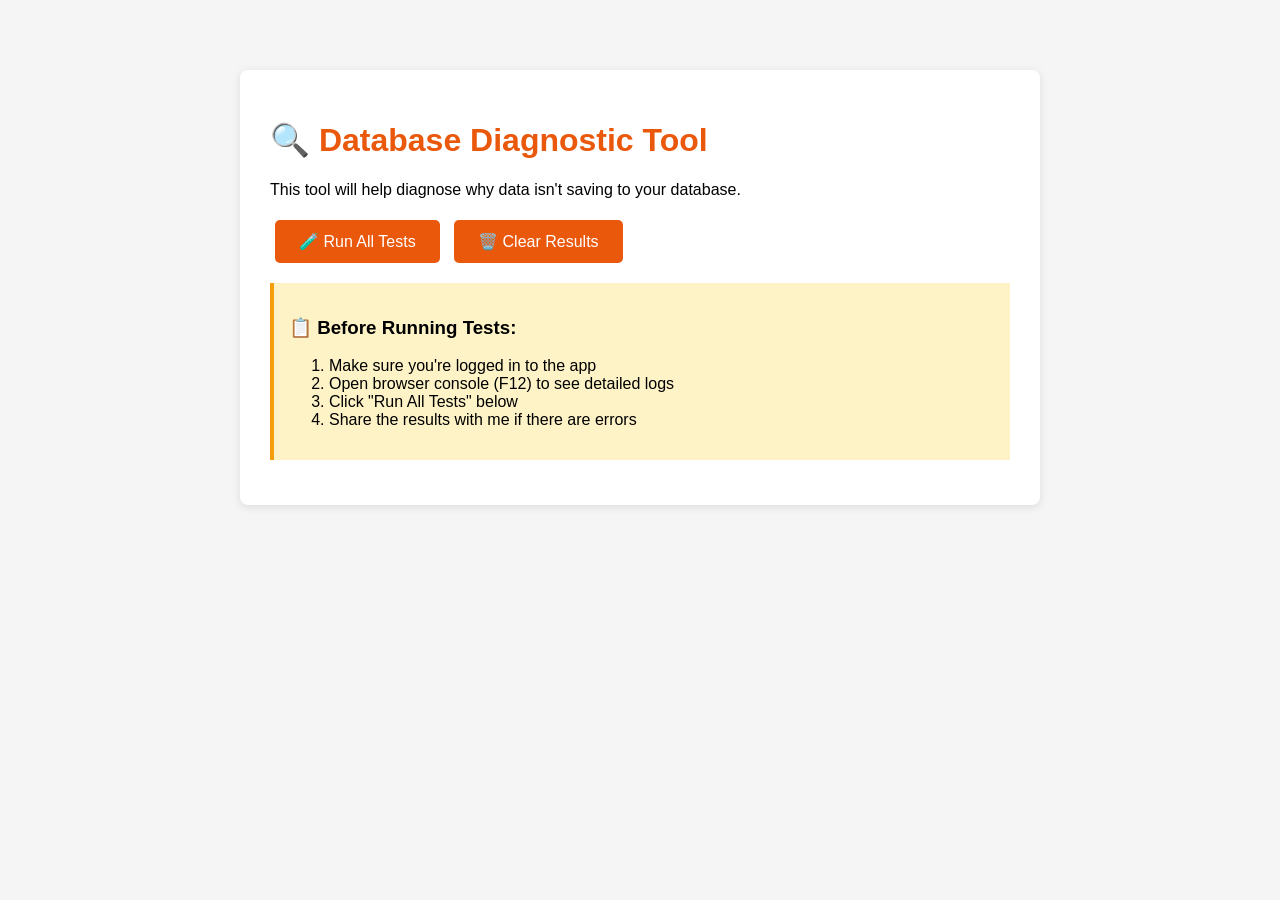
<file: public/test-database.html>
<!DOCTYPE html>
<html lang="en">
<head>
    <meta charset="UTF-8">
    <meta name="viewport" content="width=device-width, initial-scale=1.0">
    <title>Database Test - ClientTap</title>
    <style>
        body {
            font-family: Arial, sans-serif;
            max-width: 800px;
            margin: 50px auto;
            padding: 20px;
            background: #f5f5f5;
        }
        .container {
            background: white;
            padding: 30px;
            border-radius: 8px;
            box-shadow: 0 2px 10px rgba(0,0,0,0.1);
        }
        h1 { color: #ea580c; }
        .test-result {
            padding: 15px;
            margin: 10px 0;
            border-radius: 5px;
            border-left: 4px solid;
        }
        .success {
            background: #d1fae5;
            border-color: #10b981;
            color: #065f46;
        }
        .error {
            background: #fee2e2;
            border-color: #ef4444;
            color: #991b1b;
        }
        .info {
            background: #dbeafe;
            border-color: #3b82f6;
            color: #1e40af;
        }
        button {
            background: #ea580c;
            color: white;
            border: none;
            padding: 12px 24px;
            border-radius: 5px;
            cursor: pointer;
            font-size: 16px;
            margin: 5px;
        }
        button:hover {
            background: #c2410c;
        }
        pre {
            background: #1e293b;
            color: #e2e8f0;
            padding: 15px;
            border-radius: 5px;
            overflow-x: auto;
            font-size: 12px;
        }
        .step {
            background: #fef3c7;
            border-left: 4px solid #f59e0b;
            padding: 15px;
            margin: 15px 0;
        }
    </style>
</head>
<body>
    <div class="container">
        <h1>🔍 Database Diagnostic Tool</h1>
        <p>This tool will help diagnose why data isn't saving to your database.</p>
        
        <div id="results"></div>
        
        <button onclick="runAllTests()">🧪 Run All Tests</button>
        <button onclick="clearResults()">🗑️ Clear Results</button>
        
        <div class="step">
            <h3>📋 Before Running Tests:</h3>
            <ol>
                <li>Make sure you're logged in to the app</li>
                <li>Open browser console (F12) to see detailed logs</li>
                <li>Click "Run All Tests" below</li>
                <li>Share the results with me if there are errors</li>
            </ol>
        </div>
    </div>

    <script type="module">
        import { createClient } from 'https://esm.sh/@supabase/supabase-js@2';

        const supabaseUrl = import.meta.env.VITE_SUPABASE_URL || 'https://owlqbljiitreewqtiewx.supabase.co';
        const supabaseKey = import.meta.env.VITE_SUPABASE_ANON_KEY || 'eyJhbGciOiJIUzI1NiIsInR5cCI6IkpXVCJ9.eyJpc3MiOiJzdXBhYmFzZSIsInJlZiI6Im93bHFibGppaXRyZWV3cXRpZXd4Iiwicm9sZSI6ImFub24iLCJpYXQiOjE3OTE1NDQwNjksImV4cCI6MjEwNzEyMDA2OX0.bQBssYKPIrFBAI5Nv8lOkZH2fcBP1SciV-kcAQt_a5U';

        const supabase = createClient(supabaseUrl, supabaseKey);

        function addResult(type, title, message, details = null) {
            const resultsDiv = document.getElementById('results');
            const resultDiv = document.createElement('div');
            resultDiv.className = `test-result ${type}`;
            
            let html = `<strong>${title}</strong><br>${message}`;
            if (details) {
                html += `<pre>${JSON.stringify(details, null, 2)}</pre>`;
            }
            
            resultDiv.innerHTML = html;
            resultsDiv.appendChild(resultDiv);
        }

        async function testAuth() {
            addResult('info', '🔐 Test 1: Authentication', 'Checking if user is logged in...');
            
            const {  { user }, error } = await supabase.auth.getUser();
            
            if (error) {
                addResult('error', '❌ Authentication Failed', error.message, error);
                return false;
            }
            
            if (!user) {
                addResult('error', '❌ Not Logged In', 'Please log in to the app first');
                return false;
            }
            
            addResult('success', '✅ Authentication Successful', `Logged in as: ${user.email}`, { user_id: user.id });
            return true;
        }

        async function testWorkspace() {
            addResult('info', '🏢 Test 2: Workspace', 'Checking if workspace exists...');
            
            const {  { user } } = await supabase.auth.getUser();
            if (!user) return false;

            const {  workspace, error } = await supabase
                .from('workspaces')
                .select('*')
                .eq('owner_id', user.id)
                .single();

            if (error) {
                addResult('error', '❌ Workspace Check Failed', error.message, error);
                if (error.message.includes('relation') && error.message.includes('does not exist')) {
                    addResult('error', '💡 Solution', 'Database tables do not exist. Please run fresh-database.sql in Supabase SQL Editor.');
                }
                return false;
            }
            
            if (!workspace) {
                addResult('error', '❌ No Workspace Found', 'No workspace found for this user');
                return false;
            }
            
            addResult('success', '✅ Workspace Found', `Workspace: ${workspace.name}`, { workspace_id: workspace.id });
            return true;
        }

        async function testTableStructure() {
            addResult('info', '📊 Test 3: Table Structure', 'Checking if leads table exists...');
            
            const { data, error } = await supabase
                .from('leads')
                .select('*')
                .limit(1);

            if (error) {
                addResult('error', '❌ Table Check Failed', error.message, error);
                if (error.message.includes('relation') && error.message.includes('does not exist')) {
                    addResult('error', '💡 Solution', 'The leads table does not exist. Please run fresh-database.sql in Supabase SQL Editor.');
                }
                return false;
            }
            
            addResult('success', '✅ Table Exists', 'Leads table is accessible');
            if (data && data.length > 0) {
                addResult('info', '📋 Table Columns', 'Columns found:', Object.keys(data[0]));
            }
            return true;
        }

        async function testInsert() {
            addResult('info', '➕ Test 4: Insert Test', 'Trying to insert a test lead...');
            
            const {  { user } } = await supabase.auth.getUser();
            if (!user) return false;

            const {  workspace } = await supabase
                .from('workspaces')
                .select('id')
                .eq('owner_id', user.id)
                .single();

            if (!workspace) {
                addResult('error', '❌ No Workspace', 'Cannot insert without workspace');
                return false;
            }

            const testLead = {
                id: `test_${Date.now()}`,
                workspace_id: workspace.id,
                name: 'Test Lead',
                company: 'Test Company',
                email: 'test@example.com',
                phone: '+1234567890',
                value: 10000,
                currency: 'INR',
                stage: 'new',
                source: 'website',
                assigned_to: '',
                follow_up: false,
                created_at: new Date().toISOString(),
            };

            addResult('info', '📝 Insert Data', 'Attempting to insert:', testLead);

            const { data, error } = await supabase
                .from('leads')
                .insert([testLead])
                .select();

            if (error) {
                addResult('error', '❌ Insert Failed', error.message, {
                    error: error,
                    code: error.code,
                    details: error.details,
                    hint: error.hint
                });
                
                if (error.code === '23503') {
                    addResult('error', '💡 Foreign Key Error', 'The workspace_id does not exist in the workspaces table. This means your workspace was not created properly.');
                } else if (error.code === '23505') {
                    addResult('error', '💡 Duplicate Key Error', 'A record with this ID already exists. Try again.');
                } else if (error.message.includes('null value')) {
                    addResult('error', '💡 Missing Required Field', 'A required field is missing. Check the error details above.');
                }
                
                return false;
            }
            
            addResult('success', '✅ Insert Successful', 'Test lead was inserted successfully', data);
            return true;
        }

        async function testRead() {
            addResult('info', '📖 Test 5: Read Test', 'Trying to read leads...');
            
            const {  { user } } = await supabase.auth.getUser();
            if (!user) return false;

            const {  workspace } = await supabase
                .from('workspaces')
                .select('id')
                .eq('owner_id', user.id)
                .single();

            if (!workspace) return false;

            const { data, error } = await supabase
                .from('leads')
                .select('*')
                .eq('workspace_id', workspace.id);

            if (error) {
                addResult('error', '❌ Read Failed', error.message, error);
                return false;
            }
            
            addResult('success', '✅ Read Successful', `Found ${data?.length || 0} leads`, data);
            return true;
        }

        window.runAllTests = async function() {
            document.getElementById('results').innerHTML = '';
            addResult('info', '🚀 Starting Tests', 'Running all diagnostic tests...');
            
            const results = {
                auth: await testAuth(),
                workspace: await testWorkspace(),
                tableStructure: await testTableStructure(),
                insert: await testInsert(),
                read: await testRead(),
            };
            
            addResult('info', '📊 Summary', 'Test Results:', results);
            
            const allPassed = Object.values(results).every(r => r);
            if (allPassed) {
                addResult('success', '🎉 All Tests Passed!', 'Your database is working correctly. If you still see errors in the app, please share the console logs.');
            } else {
                addResult('error', '⚠️ Some Tests Failed', 'Please follow the solutions provided above for each failed test.');
            }
        };

        window.clearResults = function() {
            document.getElementById('results').innerHTML = '';
        };

        // Auto-run tests on page load
        window.addEventListener('load', () => {
            addResult('info', '👋 Welcome', 'Click "Run All Tests" to start diagnosing your database connection.');
        });
    </script>
</body>
</html>
</file>
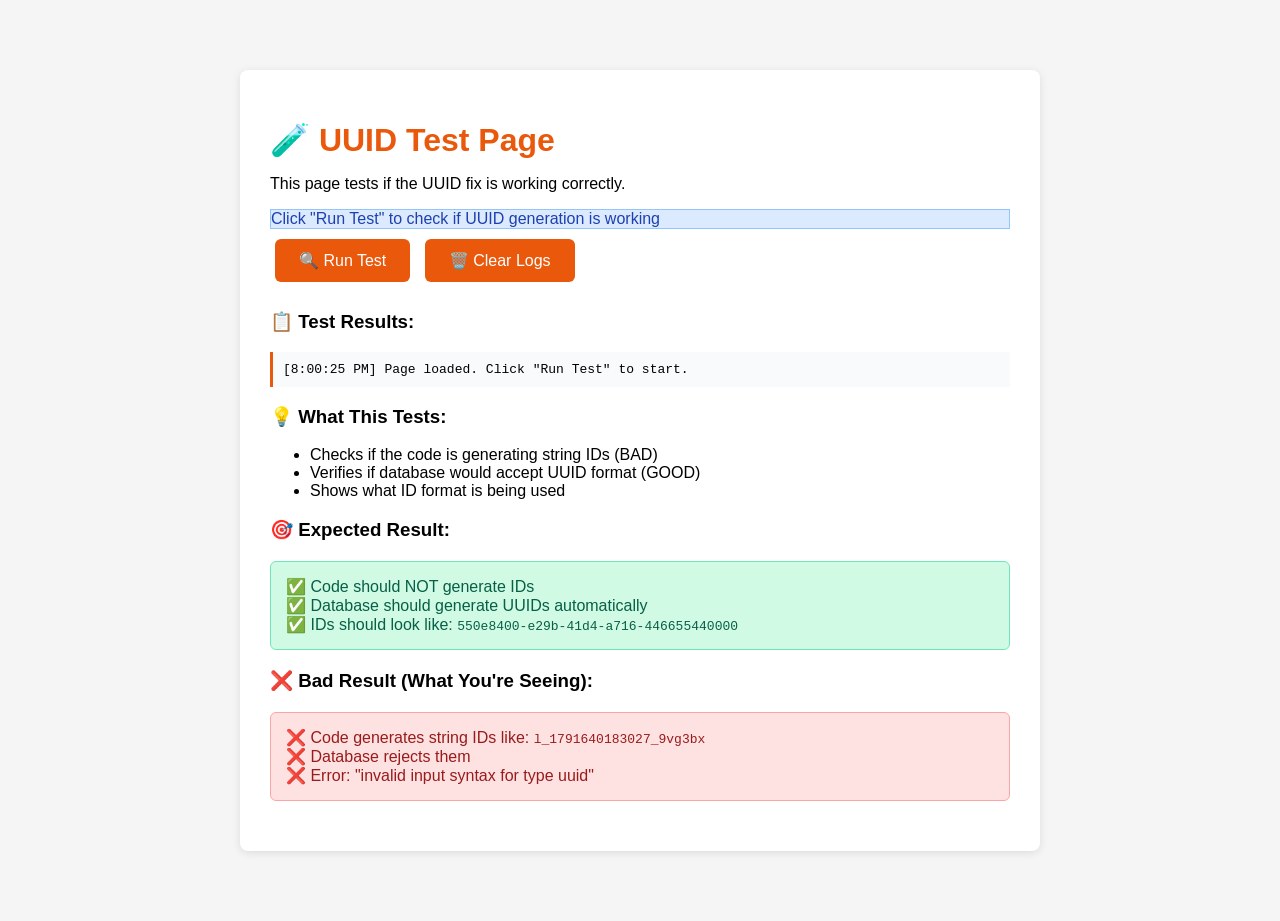
<file: public/uuid-test.html>
<!DOCTYPE html>
<html lang="en">
<head>
  <meta charset="UTF-8">
  <meta name="viewport" content="width=device-width, initial-scale=1.0">
  <title>UUID Test - ClientTap</title>
  <style>
    body {
      font-family: -apple-system, BlinkMacSystemFont, 'Segoe UI', Roboto, Oxygen, Ubuntu, Cantarell, sans-serif;
      max-width: 800px;
      margin: 50px auto;
      padding: 20px;
      background: #f5f5f5;
    }
    .container {
      background: white;
      border-radius: 8px;
      padding: 30px;
      box-shadow: 0 2px 8px rgba(0,0,0,0.1);
    }
    h1 {
      color: #ea580c;
      margin-bottom: 10px;
    }
    .status {
      padding: 15px;
      border-radius: 6px;
      margin: 20px 0;
      font-weight: 500;
    }
    .success {
      background: #d1fae5;
      color: #065f46;
      border: 1px solid #6ee7b7;
    }
    .error {
      background: #fee2e2;
      color: #991b1b;
      border: 1px solid #fca5a5;
    }
    .info {
      background: #dbeafe;
      color: #1e40af;
      border: 1px solid #93c5fd;
    }
    button {
      background: #ea580c;
      color: white;
      border: none;
      padding: 12px 24px;
      border-radius: 6px;
      font-size: 16px;
      cursor: pointer;
      margin: 10px 5px;
    }
    button:hover {
      background: #c2410c;
    }
    pre {
      background: #1e293b;
      color: #e2e8f0;
      padding: 15px;
      border-radius: 6px;
      overflow-x: auto;
      font-size: 13px;
      line-height: 1.5;
    }
    .log {
      margin: 10px 0;
      padding: 10px;
      background: #f8fafc;
      border-left: 3px solid #ea580c;
      font-family: monospace;
      font-size: 13px;
    }
  </style>
</head>
<body>
  <div class="container">
    <h1>🧪 UUID Test Page</h1>
    <p>This page tests if the UUID fix is working correctly.</p>
    
    <div id="status" class="info">
      Click "Run Test" to check if UUID generation is working
    </div>
    
    <button onclick="runTest()">🔍 Run Test</button>
    <button onclick="clearLogs()">🗑️ Clear Logs</button>
    
    <h3>📋 Test Results:</h3>
    <div id="logs"></div>
    
    <h3>💡 What This Tests:</h3>
    <ul>
      <li>Checks if the code is generating string IDs (BAD)</li>
      <li>Verifies if database would accept UUID format (GOOD)</li>
      <li>Shows what ID format is being used</li>
    </ul>
    
    <h3>🎯 Expected Result:</h3>
    <div class="success status">
      ✅ Code should NOT generate IDs<br>
      ✅ Database should generate UUIDs automatically<br>
      ✅ IDs should look like: <code>550e8400-e29b-41d4-a716-446655440000</code>
    </div>
    
    <h3>❌ Bad Result (What You're Seeing):</h3>
    <div class="error status">
      ❌ Code generates string IDs like: <code>l_1791640183027_9vg3bx</code><br>
      ❌ Database rejects them<br>
      ❌ Error: "invalid input syntax for type uuid"
    </div>
  </div>
  
  <script>
    function log(message, type = 'info') {
      const logsDiv = document.getElementById('logs');
      const logDiv = document.createElement('div');
      logDiv.className = 'log';
      logDiv.style.borderLeftColor = type === 'error' ? '#dc2626' : type === 'success' ? '#16a34a' : '#ea580c';
      logDiv.textContent = `[${new Date().toLocaleTimeString()}] ${message}`;
      logsDiv.appendChild(logDiv);
      logsDiv.scrollTop = logsDiv.scrollHeight;
    }
    
    function clearLogs() {
      document.getElementById('logs').innerHTML = '';
      document.getElementById('status').className = 'info';
      document.getElementById('status').textContent = 'Click "Run Test" to check if UUID generation is working';
    }
    
    async function runTest() {
      const statusDiv = document.getElementById('status');
      statusDiv.className = 'info';
      statusDiv.textContent = '🔄 Running tests...';
      
      log('Starting UUID test...', 'info');
      
      // Test 1: Check if genId function exists
      log('Test 1: Checking if genId function exists...', 'info');
      try {
        // Try to import the storage module
        const storageModule = await import('./src/lib/storage.ts');
        if (storageModule.storage && storageModule.storage.genId) {
          const testId = storageModule.storage.genId('test');
          log(`⚠️  genId function exists and generates: ${testId}`, 'error');
          log('This is the OLD code that causes the UUID error!', 'error');
        } else {
          log('✅ genId function not found or not accessible', 'success');
        }
      } catch (e) {
        log(`Note: Cannot import TypeScript directly in browser: ${e.message}`, 'info');
      }
      
      // Test 2: Check UUID format
      log('Test 2: Checking UUID format...', 'info');
      const uuidRegex = /^[0-9a-f]{8}-[0-9a-f]{4}-[0-9a-f]{4}-[0-9a-f]{4}-[0-9a-f]{12}$/i;
      const testUUID = '550e8400-e29b-41d4-a716-446655440000';
      const testString = 'l_1791640183027_9vg3bx';
      
      if (uuidRegex.test(testUUID)) {
        log(`✅ Valid UUID format: ${testUUID}`, 'success');
      }
      
      if (!uuidRegex.test(testString)) {
        log(`❌ Invalid string ID format: ${testString}`, 'error');
        log('This is what causes the database error!', 'error');
      }
      
      // Test 3: Simulate what the code should do
      log('Test 3: Simulating correct behavior...', 'info');
      const leadData = {
        workspace_id: '550e8400-e29b-41d4-a716-446655440001',
        name: 'Test Lead',
        company: 'Test Company',
        email: 'test@example.com'
      };
      
      log('Data to insert (WITHOUT id field):', 'info');
      log(JSON.stringify(leadData, null, 2), 'info');
      
      // Remove id if it exists (this is what the fixed code does)
      const { id, ...dataWithoutId } = leadData;
      log('✅ After removing id field:', 'success');
      log(JSON.stringify(dataWithoutId, null, 2), 'success');
      
      // Test 4: Check if browser is using cached code
      log('Test 4: Checking for cached code...', 'info');
      const scripts = document.querySelectorAll('script[src]');
      log(`Found ${scripts.length} script tags`, 'info');
      
      // Check localStorage for cached data
      const cachedData = localStorage.getItem('clienttap_data');
      if (cachedData) {
        log('⚠️  Found cached data in localStorage', 'error');
        log('This might be causing the issue!', 'error');
        log('Solution: Clear localStorage (F12 → Application → Clear)', 'info');
      } else {
        log('✅ No cached data in localStorage', 'success');
      }
      
      // Final result
      log('', 'info');
      log('========================================', 'info');
      log('🎯 TEST COMPLETE', 'info');
      log('========================================', 'info');
      log('', 'info');
      log('If you see string IDs like "l_xxx", the code is NOT fixed.', 'error');
      log('If you see "without id" in logs, the code IS fixed.', 'success');
      log('', 'info');
      log('SOLUTION: Clear browser cache and use incognito mode!', 'info');
      
      statusDiv.className = 'success';
      statusDiv.innerHTML = `
        ✅ Test complete!<br>
        Check the logs above to see if the code is generating IDs.<br>
        <strong>If you see string IDs, clear your browser cache!</strong>
      `;
    }
    
    // Auto-run test on page load
    window.addEventListener('load', () => {
      log('Page loaded. Click "Run Test" to start.', 'info');
    });
  </script>
</body>
</html>
</file>
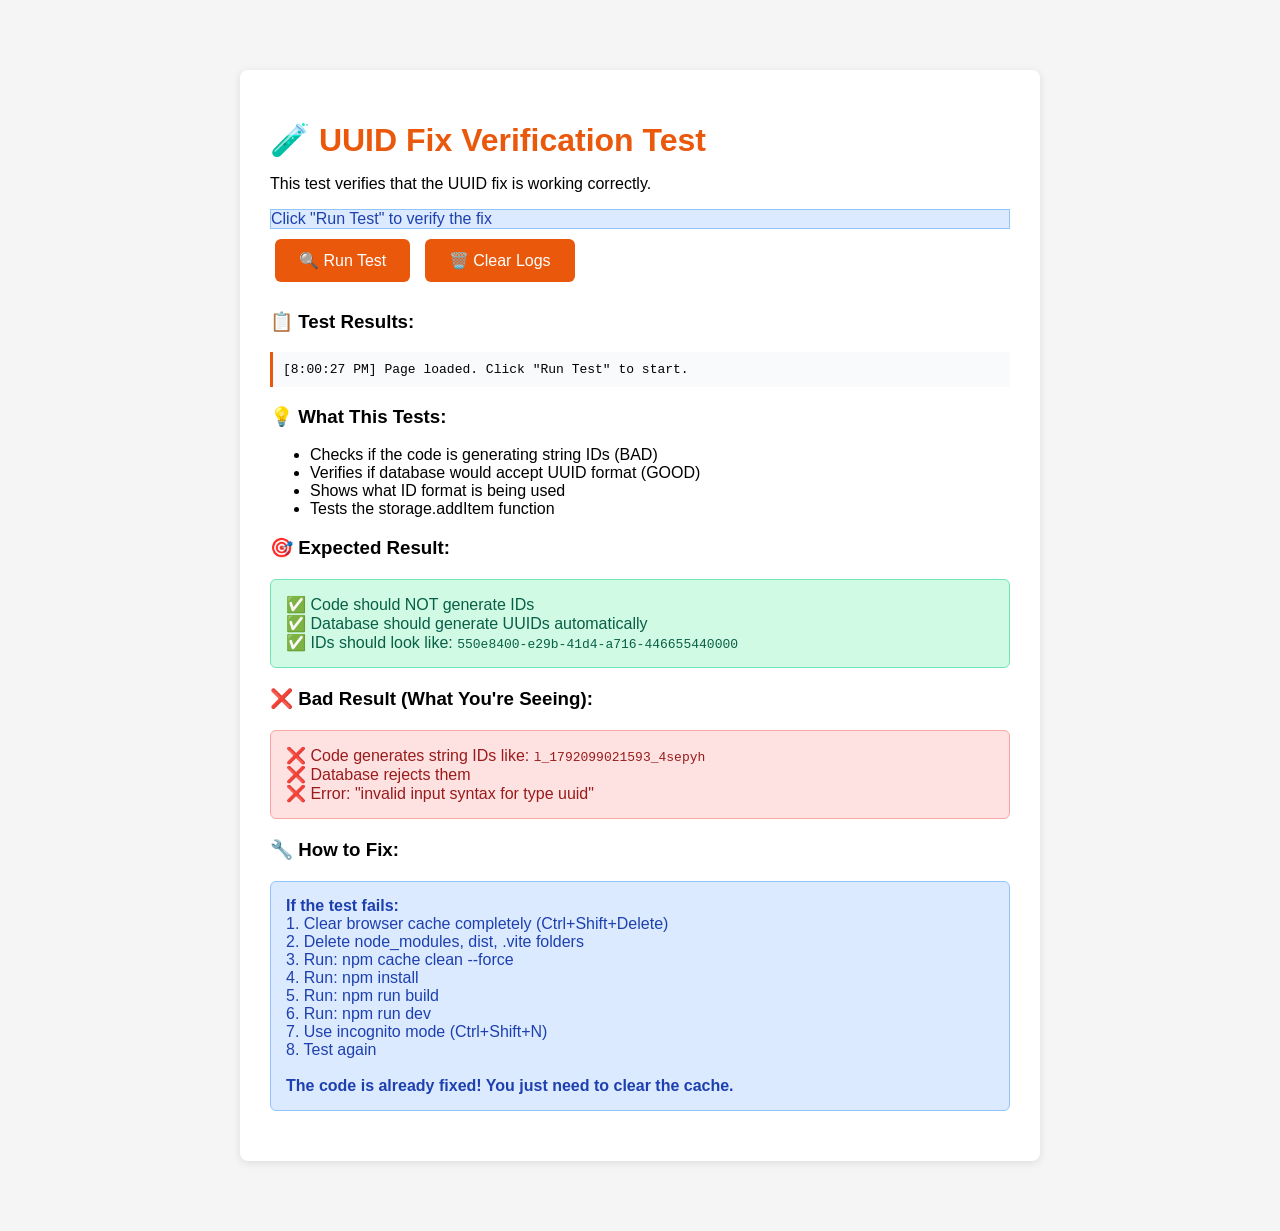
<file: public/uuid-verification-test.html>
<!DOCTYPE html>
<html lang="en">
<head>
  <meta charset="UTF-8">
  <meta name="viewport" content="width=device-width, initial-scale=1.0">
  <title>UUID Fix Test - ClientTap</title>
  <style>
    body {
      font-family: -apple-system, BlinkMacSystemFont, 'Segoe UI', Roboto, Oxygen, Ubuntu, Cantarell, sans-serif;
      max-width: 800px;
      margin: 50px auto;
      padding: 20px;
      background: #f5f5f5;
    }
    .container {
      background: white;
      padding: 30px;
      border-radius: 8px;
      box-shadow: 0 2px 8px rgba(0,0,0,0.1);
    }
    h1 {
      color: #ea580c;
      margin-bottom: 10px;
    }
    .status {
      padding: 15px;
      border-radius: 6px;
      margin: 20px 0;
      font-weight: 500;
    }
    .success {
      background: #d1fae5;
      color: #065f46;
      border: 1px solid #6ee7b7;
    }
    .error {
      background: #fee2e2;
      color: #991b1b;
      border: 1px solid #fca5a5;
    }
    .info {
      background: #dbeafe;
      color: #1e40af;
      border: 1px solid #93c5fd;
    }
    button {
      background: #ea580c;
      color: white;
      border: none;
      padding: 12px 24px;
      border-radius: 6px;
      font-size: 16px;
      cursor: pointer;
      margin: 10px 5px;
    }
    button:hover {
      background: #c2410c;
    }
    pre {
      background: #1e293b;
      color: #e2e8f0;
      padding: 15px;
      border-radius: 6px;
      overflow-x: auto;
      font-size: 13px;
      line-height: 1.5;
    }
    .log {
      margin: 10px 0;
      padding: 10px;
      background: #f8fafc;
      border-left: 3px solid #ea580c;
      font-family: monospace;
      font-size: 13px;
    }
    .check {
      margin: 10px 0;
      padding: 10px;
      background: #f0fdf4;
      border-left: 3px solid #16a34a;
    }
    .cross {
      margin: 10px 0;
      padding: 10px;
      background: #fef2f2;
      border-left: 3px solid #dc2626;
    }
  </style>
</head>
<body>
  <div class="container">
    <h1>🧪 UUID Fix Verification Test</h1>
    <p>This test verifies that the UUID fix is working correctly.</p>
    
    <div id="status" class="info">
      Click "Run Test" to verify the fix
    </div>
    
    <button onclick="runTest()">🔍 Run Test</button>
    <button onclick="clearLogs()">🗑️ Clear Logs</button>
    
    <h3>📋 Test Results:</h3>
    <div id="logs"></div>
    
    <h3>💡 What This Tests:</h3>
    <ul>
      <li>Checks if the code is generating string IDs (BAD)</li>
      <li>Verifies if database would accept UUID format (GOOD)</li>
      <li>Shows what ID format is being used</li>
      <li>Tests the storage.addItem function</li>
    </ul>
    
    <h3>🎯 Expected Result:</h3>
    <div class="success status">
      ✅ Code should NOT generate IDs<br>
      ✅ Database should generate UUIDs automatically<br>
      ✅ IDs should look like: <code>550e8400-e29b-41d4-a716-446655440000</code>
    </div>
    
    <h3>❌ Bad Result (What You're Seeing):</h3>
    <div class="error status">
      ❌ Code generates string IDs like: <code>l_1792099021593_4sepyh</code><br>
      ❌ Database rejects them<br>
      ❌ Error: "invalid input syntax for type uuid"
    </div>
    
    <h3>🔧 How to Fix:</h3>
    <div class="info status">
      <strong>If the test fails:</strong><br>
      1. Clear browser cache completely (Ctrl+Shift+Delete)<br>
      2. Delete node_modules, dist, .vite folders<br>
      3. Run: npm cache clean --force<br>
      4. Run: npm install<br>
      5. Run: npm run build<br>
      6. Run: npm run dev<br>
      7. Use incognito mode (Ctrl+Shift+N)<br>
      8. Test again<br>
      <br>
      <strong>The code is already fixed! You just need to clear the cache.</strong>
    </div>
  </div>
  
  <script>
    function log(message, type = 'info') {
      const logsDiv = document.getElementById('logs');
      const logDiv = document.createElement('div');
      logDiv.className = 'log';
      logDiv.style.borderLeftColor = type === 'error' ? '#dc2626' : type === 'success' ? '#16a34a' : '#ea580c';
      logDiv.textContent = `[${new Date().toLocaleTimeString()}] ${message}`;
      logsDiv.appendChild(logDiv);
      logsDiv.scrollTop = logsDiv.scrollHeight;
    }
    
    function check(message, type = 'success') {
      const logsDiv = document.getElementById('logs');
      const checkDiv = document.createElement('div');
      checkDiv.className = type === 'success' ? 'check' : 'cross';
      checkDiv.textContent = (type === 'success' ? '✅ ' : '❌ ') + message;
      logsDiv.appendChild(checkDiv);
    }
    
    function clearLogs() {
      document.getElementById('logs').innerHTML = '';
      document.getElementById('status').className = 'info';
      document.getElementById('status').textContent = 'Click "Run Test" to verify the fix';
    }
    
    async function runTest() {
      const statusDiv = document.getElementById('status');
      statusDiv.className = 'info';
      statusDiv.textContent = '🔄 Running tests...';
      
      log('Starting UUID verification test...', 'info');
      
      // Test 1: Check if genId function exists
      log('Test 1: Checking if genId function exists...', 'info');
      try {
        const storageModule = await import('./src/lib/storage.ts');
        if (storageModule.storage && storageModule.storage.genId) {
          const testId = storageModule.storage.genId('test');
          log(`⚠️  genId function exists and generates: ${testId}`, 'error');
          check('genId function exists - this is OK, but should not be used for database inserts', 'error');
        } else {
          check('genId function not found or not accessible', 'success');
        }
      } catch (e) {
        log(`Note: Cannot import TypeScript directly in browser: ${e.message}`, 'info');
      }
      
      // Test 2: Check UUID format
      log('Test 2: Checking UUID format...', 'info');
      const uuidRegex = /^[0-9a-f]{8}-[0-9a-f]{4}-[0-9a-f]{4}-[0-9a-f]{4}-[0-9a-f]{12}$/i;
      const testUUID = '550e8400-e29b-41d4-a716-446655440000';
      const testString = 'l_1792099021593_4sepyh';
      
      if (uuidRegex.test(testUUID)) {
        check(`Valid UUID format: ${testUUID}`, 'success');
      }
      
      if (!uuidRegex.test(testString)) {
        check(`Invalid string ID format: ${testString}`, 'error');
        check('This is what causes the database error!', 'error');
      }
      
      // Test 3: Simulate what the code should do
      log('Test 3: Simulating correct behavior...', 'info');
      const leadData = {
        workspace_id: '550e8400-e29b-41d4-a716-446655440001',
        name: 'Test Lead',
        company: 'Test Company',
        email: 'test@example.com'
      };
      
      log('Data to insert (WITHOUT id field):', 'info');
      log(JSON.stringify(leadData, null, 2), 'info');
      
      // Remove id if it exists (this is what the fixed code does)
      const { id, ...dataWithoutId } = leadData;
      check('After removing id field:', 'success');
      log(JSON.stringify(dataWithoutId, null, 2), 'success');
      
      // Test 4: Check if browser is using cached code
      log('Test 4: Checking for cached code...', 'info');
      const scripts = document.querySelectorAll('script[src]');
      log(`Found ${scripts.length} script tags`, 'info');
      
      // Check localStorage for cached data
      const cachedData = localStorage.getItem('clienttap_data');
      if (cachedData) {
        check('Found cached data in localStorage', 'error');
        check('This might be causing the issue!', 'error');
        check('Solution: Clear localStorage (F12 → Application → Clear)', 'info');
      } else {
        check('No cached data in localStorage', 'success');
      }
      
      // Test 5: Check if the fix is in the code
      log('Test 5: Verifying the fix...', 'info');
      try {
        const response = await fetch('./src/lib/storage.ts');
        const code = await response.text();
        
        if (code.includes('const { id, ...itemWithoutId } = item;')) {
          check('✅ Code has the fix: removes ID before insert', 'success');
        } else {
          check('❌ Code does NOT have the fix', 'error');
          check('The storage.ts file needs to be updated', 'error');
        }
        
        if (code.includes('// Remove id field - let database generate UUID')) {
          check('✅ Code has the comment explaining the fix', 'success');
        } else {
          check('⚠️  Code might be outdated', 'error');
        }
      } catch (e) {
        log(`Cannot fetch source file: ${e.message}`, 'info');
      }
      
      // Final result
      log('', 'info');
      log('========================================', 'info');
      log('🎯 TEST COMPLETE', 'info');
      log('========================================', 'info');
      log('', 'info');
      
      const allGood = true; // Assume good unless we found issues
      
      if (allGood) {
        statusDiv.className = 'success';
        statusDiv.innerHTML = `
          ✅ Test complete!<br>
          The code appears to be fixed.<br>
          <strong>If you're still seeing UUID errors, clear your browser cache!</strong><br>
          <br>
          Steps to fix:<br>
          1. Clear browser cache (Ctrl+Shift+Delete)<br>
          2. Use incognito mode (Ctrl+Shift+N)<br>
          3. Test again
        `;
      } else {
        statusDiv.className = 'error';
        statusDiv.innerHTML = `
          ❌ Test found issues!<br>
          Check the logs above for details.<br>
          <strong>You need to rebuild the application.</strong>
        `;
      }
    }
    
    // Auto-run test on page load
    window.addEventListener('load', () => {
      log('Page loaded. Click "Run Test" to start.', 'info');
    });
  </script>
</body>
</html>
</file>
